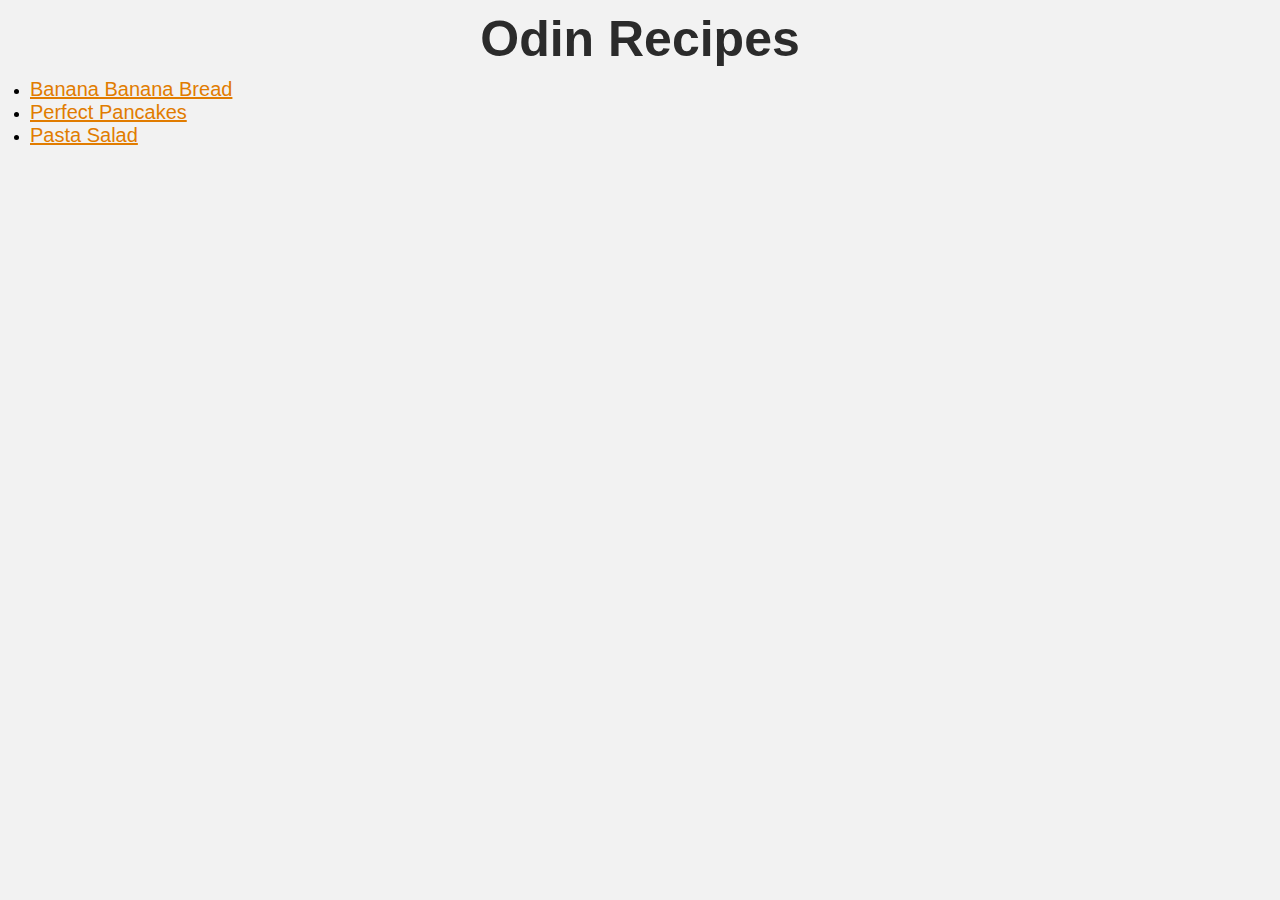
<file: index.html>
<!DOCTYPE html>
<html lang="en">
<head>
    <meta charset="UTF-8">
    <meta name="viewport" content="width=device-width, initial-scale=1.0">
    <link rel="stylesheet" href="./css/style.css">
    <title>Odin Recipes</title>
</head>
<body>
    <div class="container">
        <h1 id="mainTitle" class="title">Odin Recipes</h1>
        <ul class="list">
            <li><a class="link" href="./recipes/bananaBananaBread.html">Banana Banana Bread</a></li>
            <li><a class="link" href="./recipes/perfectPancakes.html">Perfect Pancakes</a></li>
            <li><a class="link" href="./recipes/pastaSalad.html">Pasta Salad</a></li>
        </ul>
    </div>
    
</body>
</html>
</file>
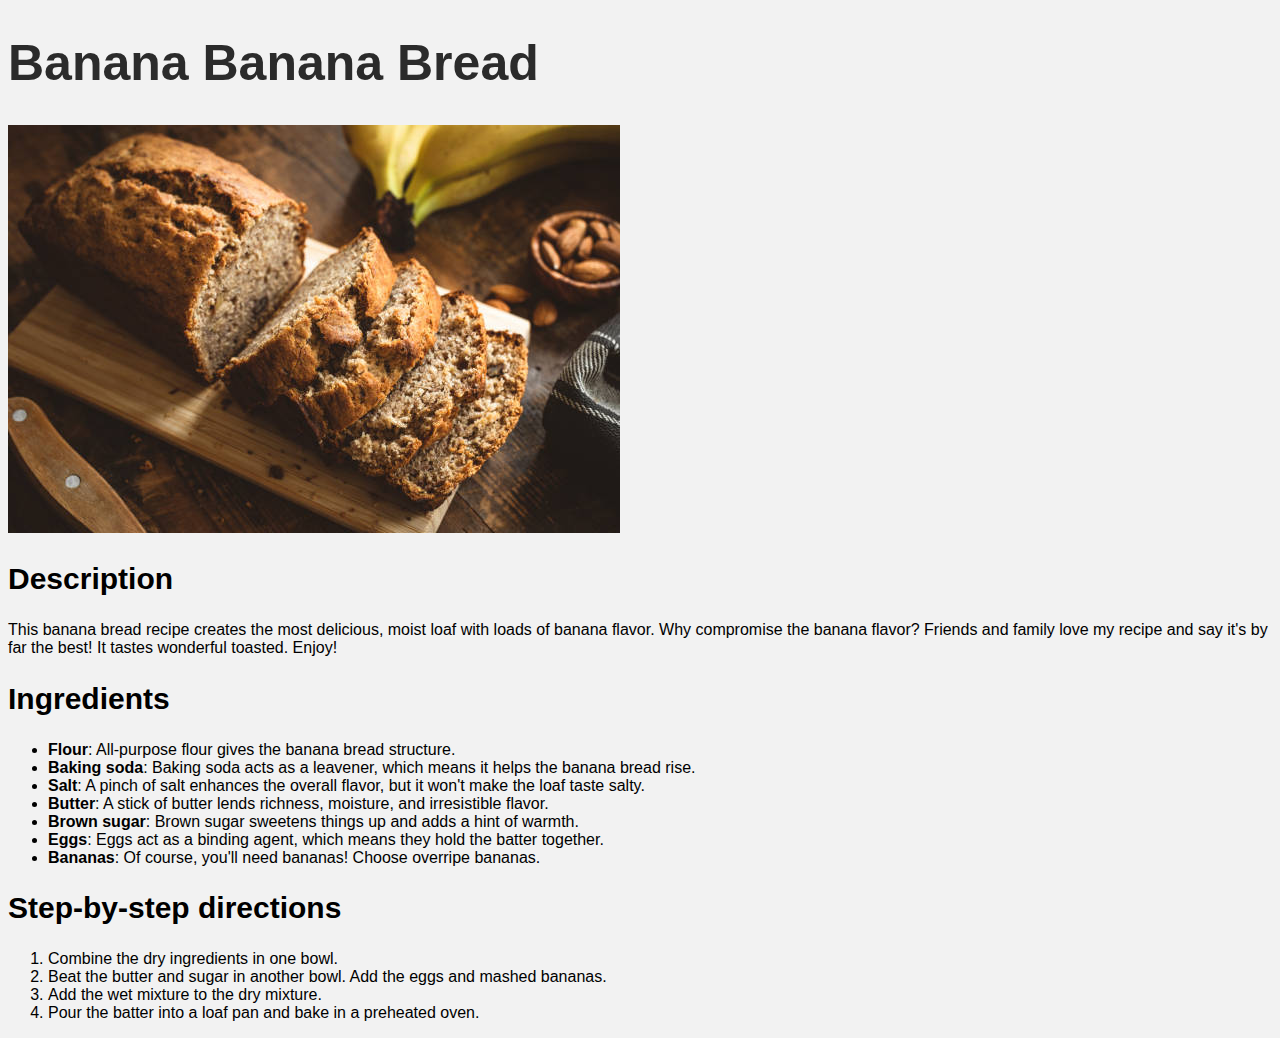
<file: recipes/bananaBananaBread.html>
<!DOCTYPE html>
<html lang="en">
<head>
    <meta charset="UTF-8">
    <meta name="viewport" content="width=device-width, initial-scale=1.0">
    <link rel="stylesheet" href="../css/recipes.css">
    <title>Banana Banana Bread - Recipe</title>
</head>
<body>
    <h1 id="mainTitle" class="title">Banana Banana Bread</h1>
    <img class="img" src="../img/banana-bread.jpg" alt="An image of a banana bread">
    <h2 class="subtitle">Description</h2>
    <p class="text">
        This banana bread recipe creates the most delicious, moist loaf with 
        loads of banana flavor. Why compromise the banana flavor? Friends and 
        family love my recipe and say it's by far the best! It tastes wonderful toasted. Enjoy!
    </p>
    <h2 class="subtitle">Ingredients</h2>
    <ul>
        <li><strong>Flour</strong>: All-purpose flour gives the banana bread structure.</li>
        <li><strong>Baking soda</strong>: Baking soda acts as a leavener, which means it helps the banana bread rise.</li>
        <li><strong>Salt</strong>: A pinch of salt enhances the overall flavor, but it won't make the loaf taste salty.</li>
        <li><strong>Butter</strong>: A stick of butter lends richness, moisture, and irresistible flavor.</li>
        <li><strong>Brown sugar</strong>: Brown sugar sweetens things up and adds a hint of warmth.</li>
        <li><strong>Eggs</strong>: Eggs act as a binding agent, which means they hold the batter together.</li>
        <li><strong>Bananas</strong>: Of course, you'll need bananas! Choose overripe bananas.</li>
    </ul>
    <h2 class="subtitle">Step-by-step directions</h2>
    <ol>
        <li>Combine the dry ingredients in one bowl.</li>
        <li>Beat the butter and sugar in another bowl. Add the eggs and mashed bananas.</li>
        <li>Add the wet mixture to the dry mixture.</li>
        <li>Pour the batter into a loaf pan and bake in a preheated oven.</li>
    </ol>
</body>
</html>
</file>
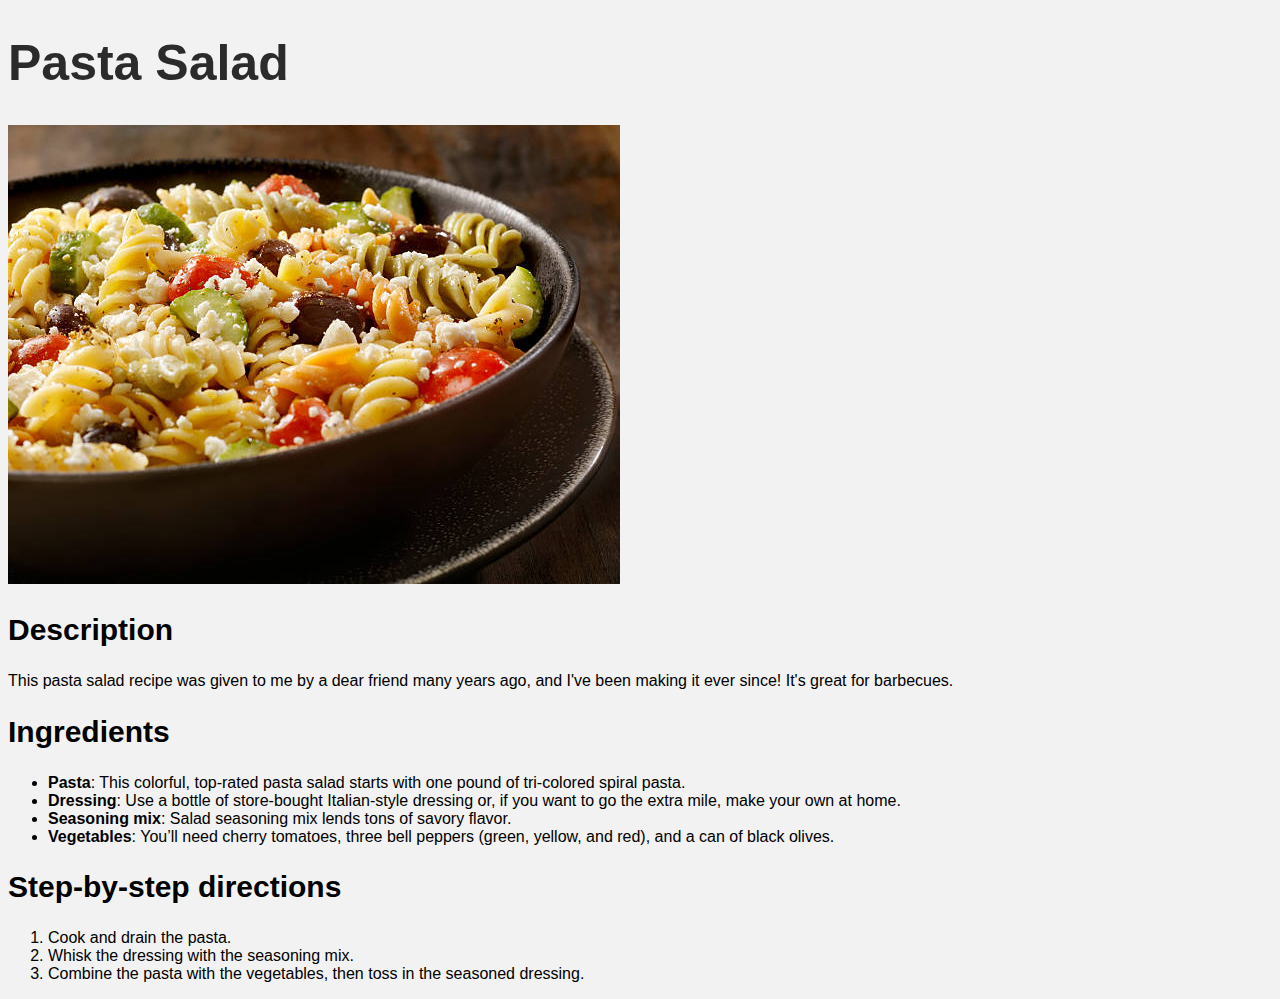
<file: recipes/pastaSalad.html>
<!DOCTYPE html>
<html lang="en">
<head>
    <meta charset="UTF-8">
    <meta name="viewport" content="width=device-width, initial-scale=1.0">
    <link rel="stylesheet" href="../css/recipes.css">
    <title>Pasta Salad - Recipe</title>
</head>
<body>
    <h1 id="mainTitle" class="title">Pasta Salad</h1>
    <img class="img" src="../img/pasta-salad.jpg" alt="An image of pasta salad">
    <h2 class="subtitle">Description</h2>
    <p class="text">
        This pasta salad recipe was given to me by a dear friend many years ago,
         and I've been making it ever since! It's great for barbecues.
    </p>
    <h2 class="subtitle">Ingredients</h2>
    <ul>
        <li>
            <strong>Pasta</strong>: This colorful, top-rated pasta salad starts with 
            one pound of tri-colored spiral pasta.
        </li>
        <li>
            <strong>Dressing</strong>: Use a bottle of store-bought Italian-style dressing 
            or, if you want to go the extra mile, make your own at home.
        </li>
        <li>
            <strong>Seasoning mix</strong>: Salad seasoning mix lends tons of savory flavor. 
        </li>
        <li>
            <strong>Vegetables</strong>: You’ll need cherry tomatoes, three bell peppers 
            (green, yellow, and red), and a can of black olives. 
        </li>
    </ul>
    <h2 class="subtitle">Step-by-step directions</h2>
    <ol>
        <li>Cook and drain the pasta.</li>
        <li>Whisk the dressing with the seasoning mix.</li>
        <li>Combine the pasta with the vegetables, then toss in the seasoned dressing.</li>
    </ol>
</body>
</html>
</file>
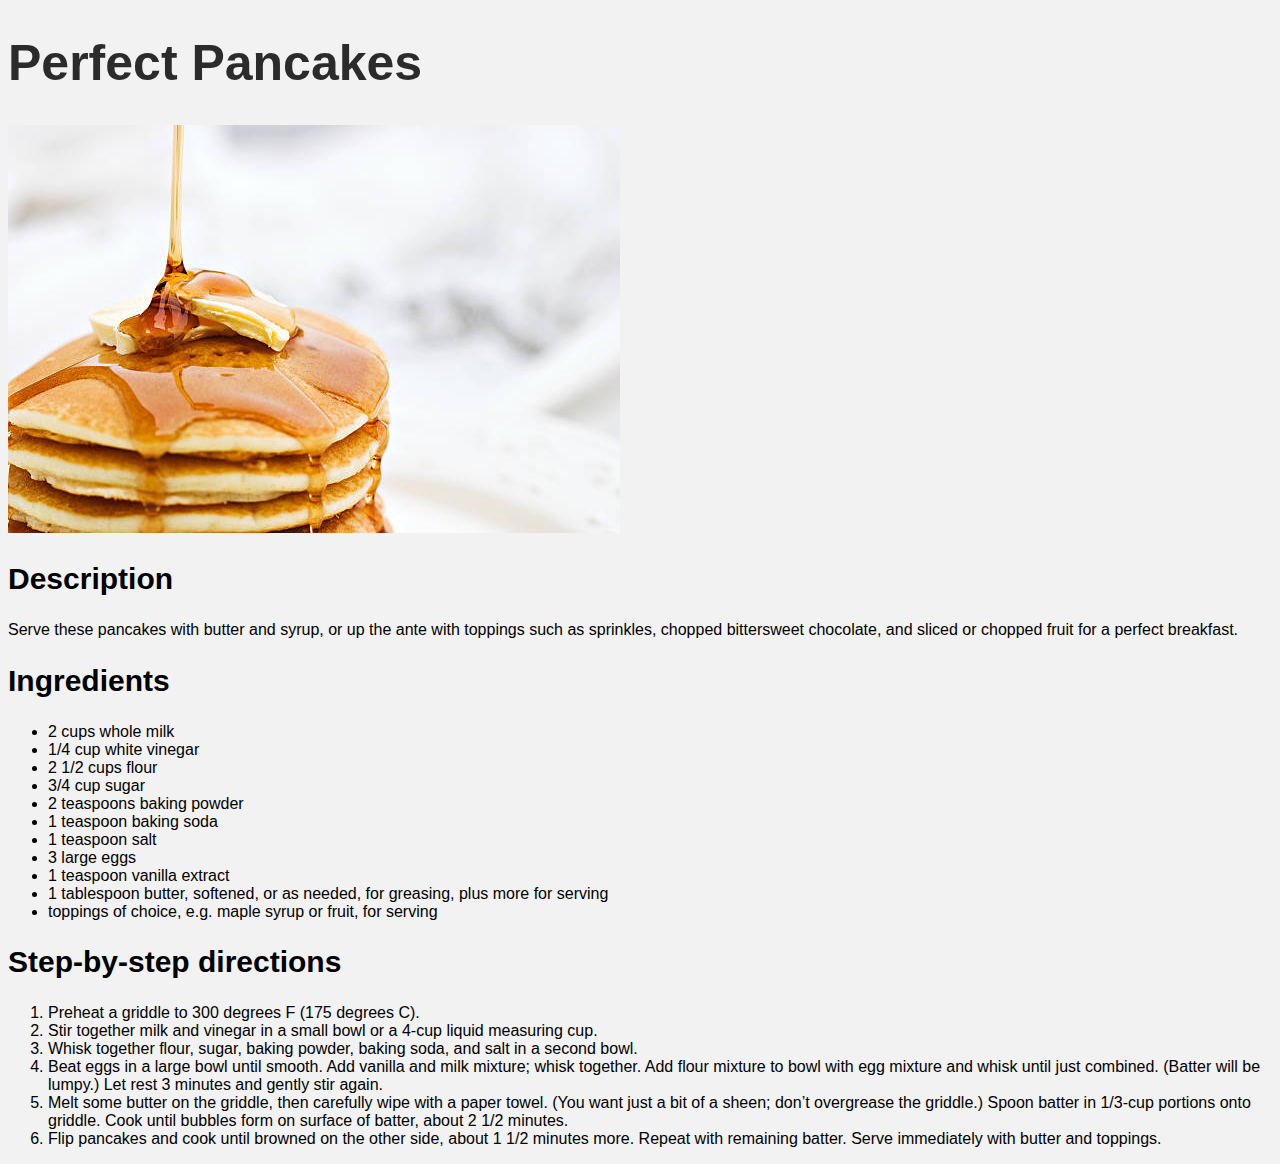
<file: recipes/perfectPancakes.html>
<!DOCTYPE html>
<html lang="en">
<head>
    <meta charset="UTF-8">
    <meta name="viewport" content="width=device-width, initial-scale=1.0">
    <link rel="stylesheet" href="../css/recipes.css">
    <title>Perfect Pancakes - Recipe</title>
</head>
<body>
    <h1 id="mainTitle" class="title">Perfect Pancakes</h1>
    <img class="img" src="../img/pancake.jpg" alt="An image of pancakes">
    <h2 class="subtitle">Description</h2>
    <p class="text">
        Serve these pancakes with butter and syrup, or up the ante with toppings such as 
        sprinkles, chopped bittersweet chocolate, and sliced or chopped fruit for a perfect breakfast.
    </p>
    <h2 class="subtitle">Ingredients</h2>
    <ul>
        <li>2 cups whole milk</li>
        <li>1/4 cup white vinegar</li>
        <li>2 1/2 cups flour</li>
        <li>3/4 cup sugar</li>
        <li>2 teaspoons baking powder</li>
        <li>1 teaspoon baking soda</li>
        <li>1 teaspoon salt</li>
        <li>3 large eggs</li>
        <li>1 teaspoon vanilla extract</li>
        <li>1 tablespoon butter, softened, or as needed, for greasing, plus more for serving</li>
        <li>toppings of choice, e.g. maple syrup or fruit, for serving</li>
    </ul>
    <h2 class="subtitle">Step-by-step directions</h2>
    <ol>
        <li>Preheat a griddle to 300 degrees F (175 degrees C).</li>
        <li>Stir together milk and vinegar in a small bowl or a 4-cup liquid measuring cup.</li>
        <li>Whisk together flour, sugar, baking powder, baking soda, and salt in a second bowl.</li>
        <li>Beat eggs in a large bowl until smooth. Add vanilla and milk mixture; whisk together. 
            Add flour mixture to bowl with egg mixture and whisk until just combined. 
            (Batter will be lumpy.) Let rest 3 minutes and gently stir again.
        </li>
        <li>Melt some butter on the griddle, then carefully wipe with a paper towel. 
            (You want just a bit of a sheen; don’t overgrease the griddle.) Spoon batter 
            in 1/3-cup portions onto griddle. Cook until bubbles form on surface of batter, 
            about 2 1/2 minutes.
        </li>
        <li>Flip pancakes and cook until browned on the other side, about 1 1/2 minutes more. 
            Repeat with remaining batter. Serve immediately with butter and toppings.</li>
    </ol>
</body>
</html>
</file>
<file: css/style.css>
*{
    font-family: Arial, Helvetica, sans-serif;
    margin: 0;
    padding: 0;
}

body{
    background-color: #f2f2f2;
}

.container{
    margin: 0 auto;
    padding: 10px 20px;
}

#mainTitle{
    text-align: center;
    font-size: 50px;
    color: #2b2b2b;
}

.link{
    font-size: 20px;
    color: #e17c00;
}

.list{
    margin: 5px;
    padding: 5px;
}
</file>
<file: css/recipes.css>
*{
    font-family: Arial, Helvetica, sans-serif;
    background-color: #f2f2f2;
}

#mainTitle{
    font-size: 50px;
    color: #2b2b2b;
}

.subtitle{
    font-size: 30px;
}
</file>
